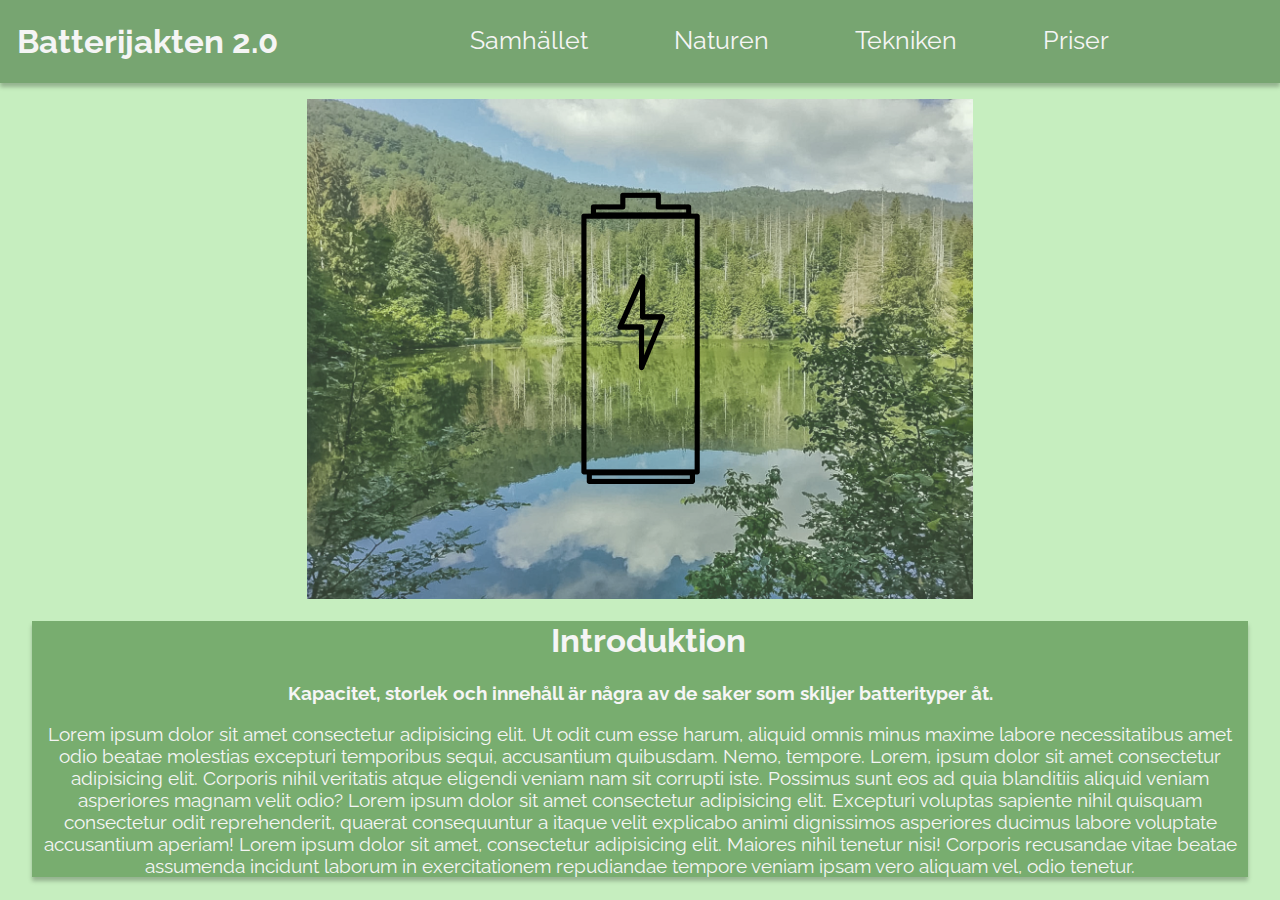
<file: index.html>
<!DOCTYPE html>
<html lang="en">
<head>
    <meta charset="UTF-8">
    <title>Kampanj</title>
    <link rel="stylesheet" href="Style.css">
    <link href="https://fonts.googleapis.com/css?family=Raleway:400,500&display=swap" rel="stylesheet">
    <meta name="viewport" content="width=device-width, initial-scale=0.41, maximum-scale=1" />
</head>
<body>
    <header>
        <h1 id="title">Batterijakten 2.0</h1>
            <a href="404.html">
                <ul>
                    <li>
                        Samhället
                    </li>
                    <li>
                        Naturen
                    </li>
                    <li>
                        Tekniken
                    </li>
                    <li>
                        Priser
                    </li>
             </ul>
        </a>
    </header>
<!--
    Logga & banner
-->
<div class="container">
    <img class="batteri" src="image/batteri.png" alt="batteri.png">
    <img class="skog" src="image/beech-power-week-of-forests-31352.jpg" alt="beech-power-week-of-forests-31352.jpg">
</div>
    <!--
    Början av text
-->
<div class="main">
<h1>Introduktion</h1>
    <h3>
        Kapacitet, storlek och innehåll är några av de saker som skiljer batterityper åt.
    </h3>
    <p>
        Lorem ipsum dolor sit amet consectetur adipisicing elit. Ut odit cum esse harum, aliquid omnis minus maxime labore necessitatibus amet odio beatae molestias excepturi temporibus sequi, accusantium quibusdam. Nemo, tempore. Lorem, ipsum dolor sit amet consectetur adipisicing elit. Corporis nihil veritatis atque eligendi veniam nam sit corrupti iste. Possimus sunt eos ad quia blanditiis aliquid veniam asperiores magnam velit odio? Lorem ipsum dolor sit amet consectetur adipisicing elit. Excepturi voluptas sapiente nihil quisquam consectetur odit reprehenderit, quaerat consequuntur a itaque velit explicabo animi dignissimos asperiores ducimus labore voluptate accusantium aperiam! Lorem ipsum dolor sit amet, consectetur adipisicing elit. Maiores nihil tenetur nisi! Corporis recusandae vitae beatae assumenda incidunt laborum in exercitationem repudiandae tempore veniam ipsam vero aliquam vel, odio tenetur.
    </p>
</div>
</body>
</html>
</file>
<file: Style.css>
body{
    background-color: #C6EEBF;
    margin: 0;
    padding: 0;
    color: whitesmoke;
}

h1, .title{
    font-family: raleway;
    color: whitesmoke;
    padding-left: 0.5em;
    font-size: 33px;
    white-space: nowrap;
}

h3 {
    font-family: raleway;
}

header{
    margin: 0 auto;
    height: fit-content;
    width: inherit;
    background-color: #77A571;
    position: relative;
    display: flex;
    box-shadow: 0px 4px 4px rgba(0, 0, 0, 0.25);
}

a, .navbar{
    font-family: raleway;
    margin-top: 0;
    display: flex;
    text-decoration: none;
    font-size: 25px;
    padding-left: 4.5em;
    text-align: center;
    width: inherit;
}

a, .hem{
    font-family: raleway;
    margin-top: 0;
    display: flex;
    text-decoration: none;
    font-size: 25px;
    padding-left: 4.5em;
    text-align: center;
    width: inherit;
}

a:link{
    color: #080E07;
}

a:hover{
    color: #C6EEBF;
}

a > ul > li{
    display: inline;
    padding: 40px;
    color: whitesmoke;
}

.container > .batteri {
    position: absolute;
    height: auto;
    width: 500px;
    margin: 5% auto;
    margin-top: 0;
    left: 0;
    right: 0;
    display: block;
    padding: 0;
    z-index: 2;
}

.container > .skog {
    z-index: 1;
    display: block;
    align-self: center;
    margin-left: auto;
    margin-right: auto;
    margin-top: 1em;
    height: 500px;
    width: auto;
    opacity: 75%;
}

.main{
    display: block;
    margin-top: 0;
    margin-right: auto;
    margin-left: auto;
    position: relative;
    align-self: center;
    text-align: center;
    background-color: #78AD6F;
    width: 95%;
    height: fit-content;
    box-shadow: 0px 4px 4px rgba(0, 0, 0, 0.25);
    color: whitesmoke;
}

p{
    font-family: raleway;
    font-size: 19px;
    color: whitesmoke;
}
</file>
